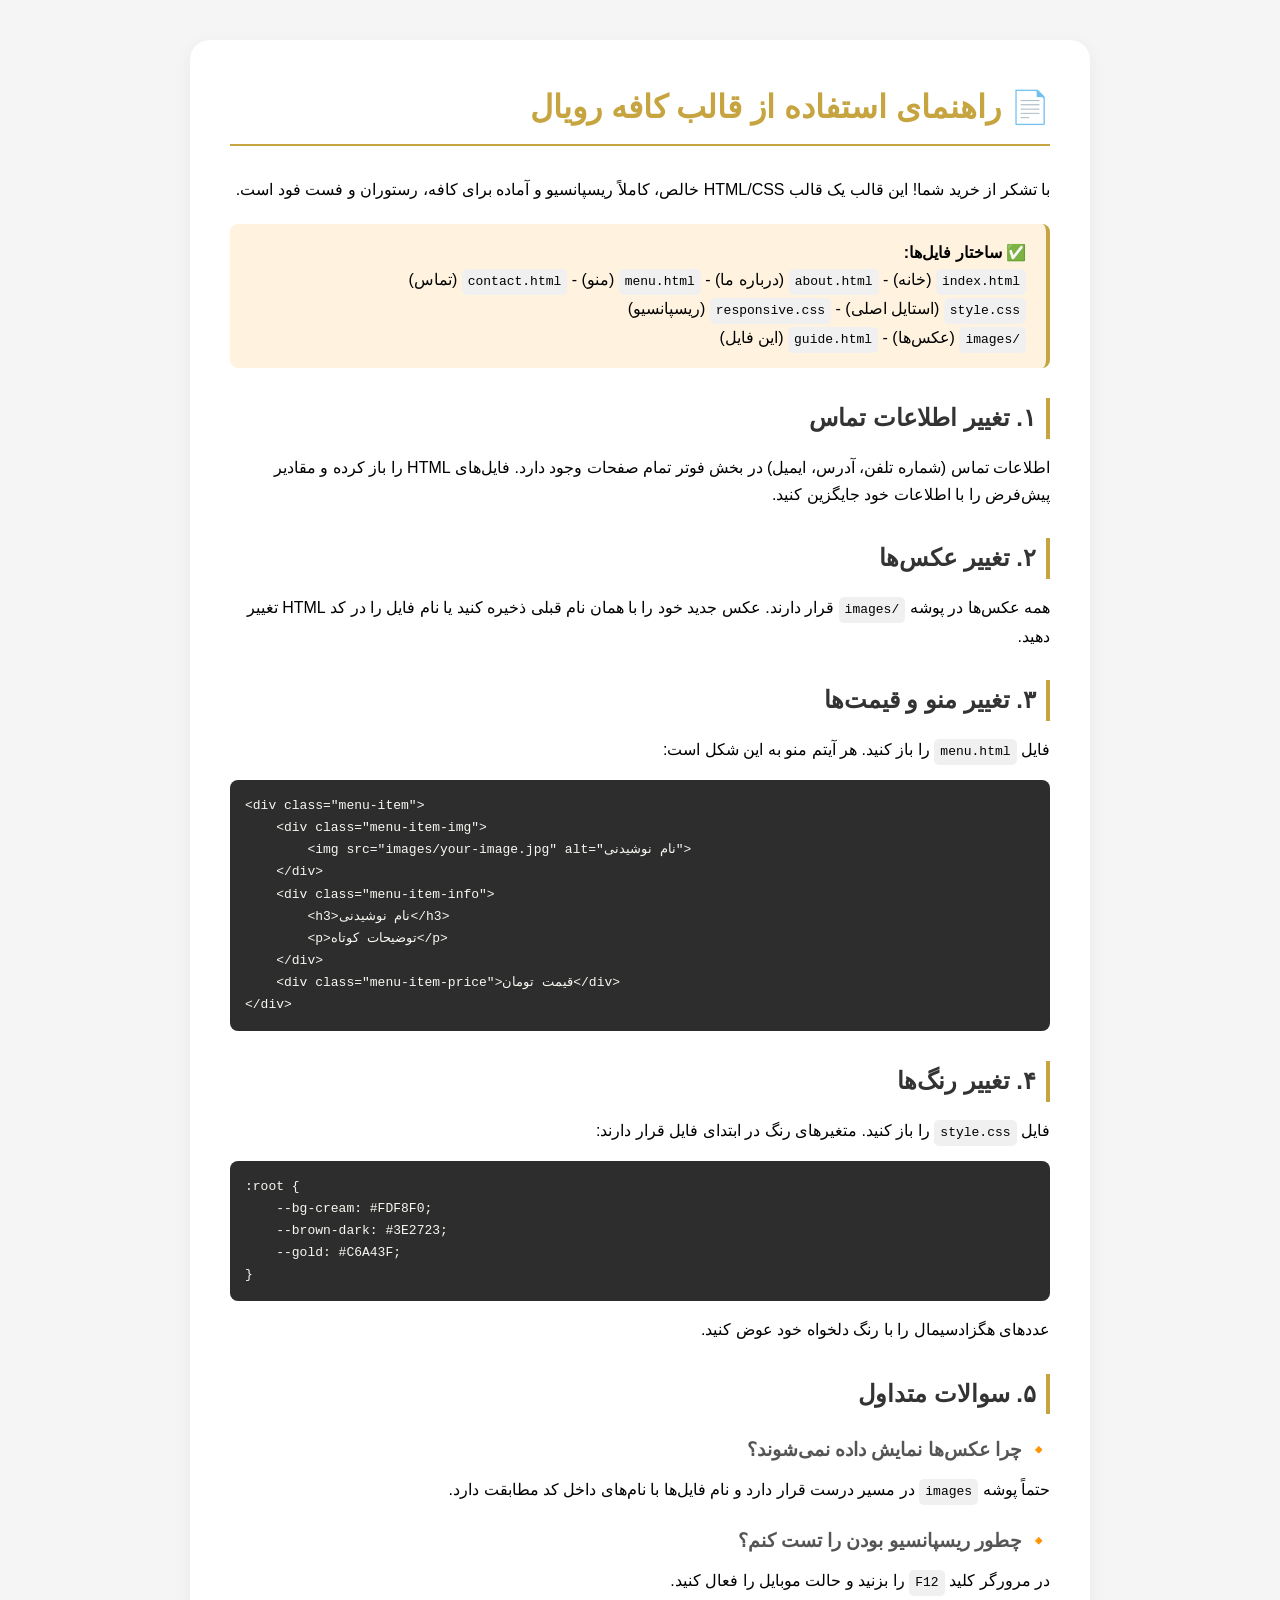
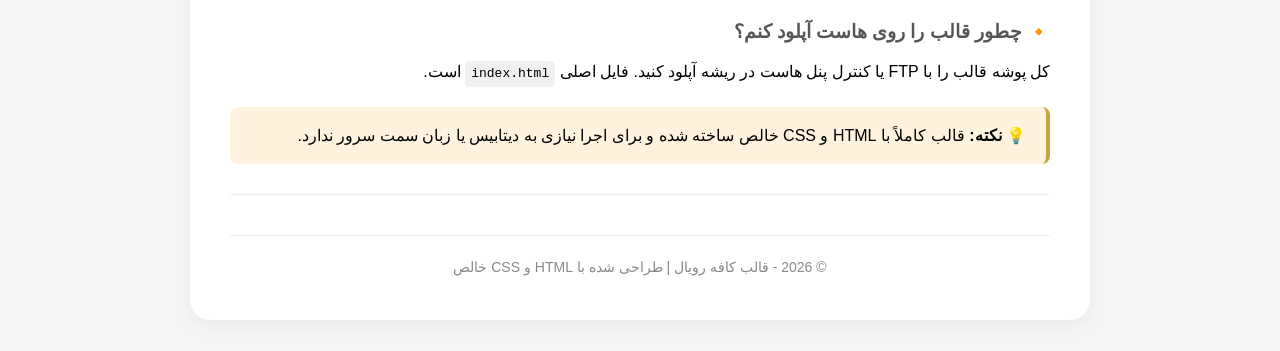
<file: guide.html>
<!DOCTYPE html>
<html lang="fa" dir="rtl">
<head>
    <meta charset="UTF-8">
    <title>راهنمای قالب | کافه رویال</title>
    <style>
        * {
            margin: 0;
            padding: 0;
            box-sizing: border-box;
        }
        body {
            font-family: 'Vazir', Tahoma, sans-serif;
            background: #f5f5f5;
            padding: 40px 20px;
            line-height: 1.7;
        }
        .container {
            max-width: 900px;
            margin: 0 auto;
            background: white;
            padding: 40px;
            border-radius: 20px;
            box-shadow: 0 5px 20px rgba(0,0,0,0.05);
        }
        h1 {
            color: #C6A43F;
            border-bottom: 2px solid #C6A43F;
            padding-bottom: 10px;
            margin-bottom: 30px;
        }
        h2 {
            color: #333;
            margin: 30px 0 15px 0;
            padding-right: 10px;
            border-right: 4px solid #C6A43F;
        }
        h3 {
            margin: 20px 0 10px 0;
            color: #555;
        }
        code {
            background: #f0f0f0;
            padding: 2px 6px;
            border-radius: 5px;
            font-family: monospace;
            direction: ltr;
            display: inline-block;
        }
        pre {
            background: #2d2d2d;
            color: #f8f8f2;
            padding: 15px;
            border-radius: 8px;
            overflow-x: auto;
            margin: 15px 0;
            direction: ltr;
            text-align: left;
        }
        .note {
            background: #FFF3E0;
            border-right: 4px solid #C6A43F;
            padding: 15px 20px;
            margin: 20px 0;
            border-radius: 8px;
        }
        ul, ol {
            margin-right: 25px;
            margin-bottom: 20px;
        }
        li {
            margin: 8px 0;
        }
        hr {
            margin: 30px 0;
            border: none;
            border-top: 1px solid #eee;
        }
        .footer-note {
            text-align: center;
            margin-top: 40px;
            padding-top: 20px;
            border-top: 1px solid #eee;
            color: #888;
            font-size: 14px;
        }
    </style>
</head>
<body>
<div class="container">

    <h1>📄 راهنمای استفاده از قالب <span style="color:#C6A43F;">کافه رویال</span></h1>
    <p>با تشکر از خرید شما! این قالب یک قالب HTML/CSS خالص، کاملاً ریسپانسیو و آماده برای کافه، رستوران و فست فود است.</p>

    <div class="note">
        <strong>✅ ساختار فایل‌ها:</strong><br>
        <code>index.html</code> (خانه) - <code>about.html</code> (درباره ما) - <code>menu.html</code> (منو) - <code>contact.html</code> (تماس)<br>
        <code>style.css</code> (استایل اصلی) - <code>responsive.css</code> (ریسپانسیو)<br>
        <code>images/</code> (عکس‌ها) - <code>guide.html</code> (این فایل)
    </div>

    <h2>۱. تغییر اطلاعات تماس</h2>
    <p>اطلاعات تماس (شماره تلفن، آدرس، ایمیل) در بخش فوتر تمام صفحات وجود دارد. فایل‌های HTML را باز کرده و مقادیر پیش‌فرض را با اطلاعات خود جایگزین کنید.</p>

    <h2>۲. تغییر عکس‌ها</h2>
    <p>همه عکس‌ها در پوشه <code>images/</code> قرار دارند. عکس جدید خود را با همان نام قبلی ذخیره کنید یا نام فایل را در کد HTML تغییر دهید.</p>

    <h2>۳. تغییر منو و قیمت‌ها</h2>
    <p>فایل <code>menu.html</code> را باز کنید. هر آیتم منو به این شکل است:</p>
    <pre>&lt;div class="menu-item"&gt;
    &lt;div class="menu-item-img"&gt;
        &lt;img src="images/your-image.jpg" alt="نام نوشیدنی"&gt;
    &lt;/div&gt;
    &lt;div class="menu-item-info"&gt;
        &lt;h3&gt;نام نوشیدنی&lt;/h3&gt;
        &lt;p&gt;توضیحات کوتاه&lt;/p&gt;
    &lt;/div&gt;
    &lt;div class="menu-item-price"&gt;قیمت تومان&lt;/div&gt;
&lt;/div&gt;</pre>

    <h2>۴. تغییر رنگ‌ها</h2>
    <p>فایل <code>style.css</code> را باز کنید. متغیرهای رنگ در ابتدای فایل قرار دارند:</p>
    <pre>:root {
    --bg-cream: #FDF8F0;
    --brown-dark: #3E2723;
    --gold: #C6A43F;
}</pre>
    <p>عددهای هگزادسیمال را با رنگ دلخواه خود عوض کنید.</p>
    <h2>۵. سوالات متداول</h2>
    
    <h3>🔸 چرا عکس‌ها نمایش داده نمی‌شوند؟</h3>
    <p>حتماً پوشه <code>images</code> در مسیر درست قرار دارد و نام فایل‌ها با نام‌های داخل کد مطابقت دارد.</p>

    <h3>🔸 چطور ریسپانسیو بودن را تست کنم؟</h3>
    <p>در مرورگر کلید <code>F12</code> را بزنید و حالت موبایل را فعال کنید.</p>

    <h3>🔸 چطور قالب را روی هاست آپلود کنم؟</h3>
    <p>کل پوشه قالب را با FTP یا کنترل پنل هاست در ریشه آپلود کنید. فایل اصلی <code>index.html</code> است.</p>

    <div class="note">
        <strong>💡 نکته:</strong> قالب کاملاً با HTML و CSS خالص ساخته شده و برای اجرا نیازی به دیتابیس یا زبان سمت سرور ندارد.
    </div>

    <hr>
    <div class="footer-note">
        © 2026 - قالب کافه رویال | طراحی شده با HTML و CSS خالص
    </div>

</div>
</body>
</html>
</file>
